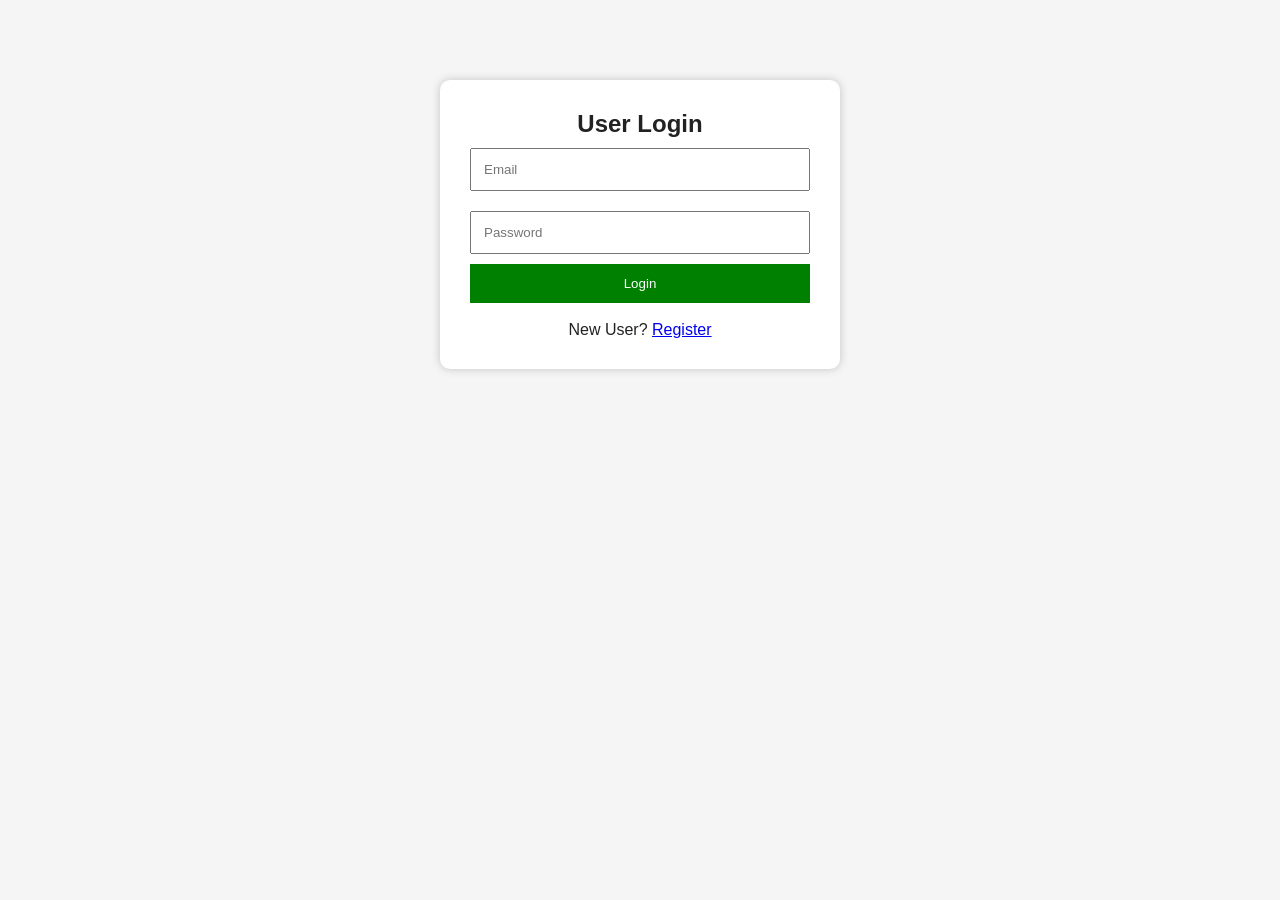
<file: public/login.html>
<!DOCTYPE html>
<html lang="en">
<head>
<meta charset="UTF-8">
<meta name="viewport"
content="width=device-width, initial-scale=1.0">

<title>Login</title>

<link rel="stylesheet" href="style.css">

<style>

.form-container{

width:400px;
margin:80px auto;
background:white;
padding:30px;
border-radius:10px;
box-shadow:0 0 10px rgba(0,0,0,.2);
text-align:center;

}

.form-container input{

width:100%;
padding:12px;
margin:10px 0;

}

.form-container button{

width:100%;
padding:12px;
background:green;
color:white;
border:none;
cursor:pointer;

}

</style>

</head>

<body>

<div class="form-container">

<h2>User Login</h2>

<input
type="email"
id="email"
placeholder="Email">

<input
type="password"
id="password"
placeholder="Password">

<button onclick="loginUser()">

Login

</button>

<br><br>

New User?

<a href="register.html">

Register

</a>

</div>

<script>

async function loginUser(){

const user={

email:
document.getElementById("email").value,

password:
document.getElementById("password").value

};

const response=await fetch(

"http://localhost:5000/login",

{

method:"POST",

headers:{

"Content-Type":"application/json"

},

body:JSON.stringify(user)

}

);

const data=await response.json();

if(data.success){

alert("Login Successful");

window.location="index.html";

}else{

alert("Invalid Email or Password");

}

}

</script>

</body>

</html>
</file>
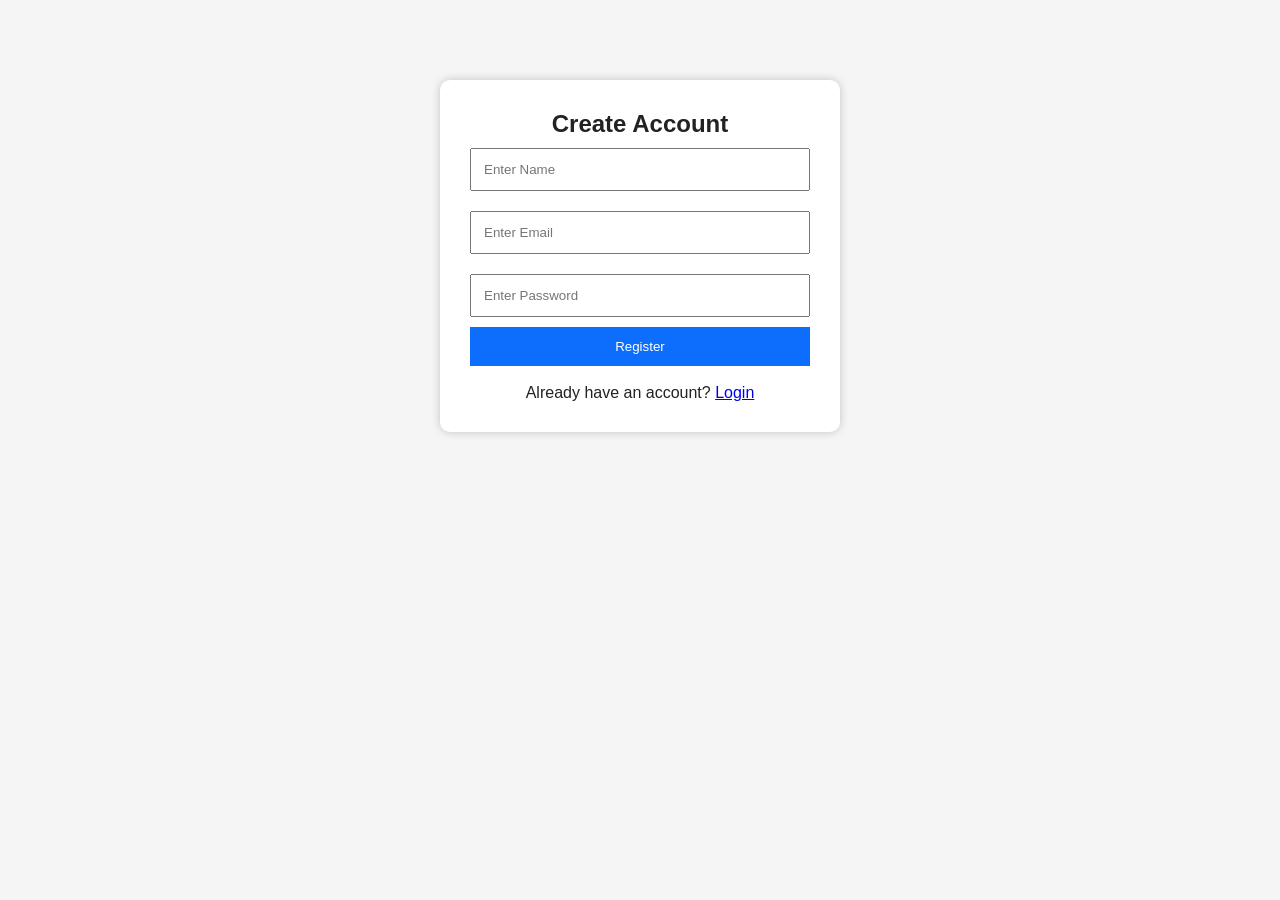
<file: public/register.html>
<!DOCTYPE html>
<html lang="en">
<head>
<meta charset="UTF-8">
<meta name="viewport" content="width=device-width, initial-scale=1.0">
<title>Register</title>

<link rel="stylesheet" href="style.css">

<style>
.form-container{
width:400px;
margin:80px auto;
background:white;
padding:30px;
border-radius:10px;
box-shadow:0 0 10px rgba(0,0,0,.2);
text-align:center;
}

.form-container input{
width:100%;
padding:12px;
margin:10px 0;
}

.form-container button{
width:100%;
padding:12px;
background:#0d6efd;
color:white;
border:none;
cursor:pointer;
}
</style>

</head>

<body>

<div class="form-container">

<h2>Create Account</h2>

<input
type="text"
id="name"
placeholder="Enter Name">

<input
type="email"
id="email"
placeholder="Enter Email">

<input
type="password"
id="password"
placeholder="Enter Password">

<button onclick="registerUser()">

Register

</button>

<br><br>

Already have an account?

<a href="login.html">

Login

</a>

</div>

<script>

async function registerUser(){

const user={

name:
document.getElementById("name").value,

email:
document.getElementById("email").value,

password:
document.getElementById("password").value

};

const response=await fetch(
"http://localhost:5000/register",
{

method:"POST",

headers:{
"Content-Type":"application/json"
},

body:JSON.stringify(user)

});

const data=await response.json();

alert(data.message);

window.location="login.html";

}

</script>

</body>
</html>
</file>
<file: public/style.css>
*{
    margin:0;
    padding:0;
    box-sizing:border-box;
    font-family:Arial, Helvetica, sans-serif;
}

body{
    background:#f5f5f5;
    color:#222;
}

header{
    display:flex;
    justify-content:space-between;
    align-items:center;
    padding:20px 40px;
    background:#0d6efd;
    color:white;
    position:sticky;
    top:0;
}

.logo h1{
    font-size:30px;
}

.search-box{
    display:flex;
    gap:10px;
}

.search-box input{
    width:300px;
    padding:10px;
    border:none;
    border-radius:5px;
}

.search-box button{
    padding:10px 18px;
    border:none;
    background:#198754;
    color:white;
    border-radius:5px;
    cursor:pointer;
}

.header-buttons{
    display:flex;
    align-items:center;
    gap:20px;
}

.header-buttons button{
    padding:10px 15px;
    border:none;
    border-radius:5px;
    cursor:pointer;
}

.cart-icon{
    font-size:22px;
    font-weight:bold;
}

.title{
    text-align:center;
    margin:30px;
}

#products{
    display:flex;
    flex-wrap:wrap;
    justify-content:center;
    gap:25px;
    padding:20px;
}

.product-card{
    width:260px;
    background:white;
    border-radius:10px;
    overflow:hidden;
    box-shadow:0 4px 10px rgba(0,0,0,.15);
    transition:.3s;
}

.product-card:hover{
    transform:translateY(-8px);
}

.product-card img{
    width:100%;
    height:200px;
    object-fit:cover;
}

.product-card h3{
    padding:15px;
}

.product-card p{
    padding:0 15px 15px;
    color:#198754;
    font-size:20px;
    font-weight:bold;
}

.product-card button{
    width:90%;
    margin:15px;
    padding:10px;
    background:#0d6efd;
    color:white;
    border:none;
    border-radius:5px;
    cursor:pointer;
}

.product-card button:hover{
    background:#084298;
}

#cart{
    width:90%;
    margin:40px auto;
    background:white;
    border-radius:10px;
    padding:20px;
    box-shadow:0 4px 10px rgba(0,0,0,.15);
}

#cart h2{
    margin-bottom:20px;
}

#cart-items p{
    display:flex;
    justify-content:space-between;
    align-items:center;
    margin:10px 0;
    border-bottom:1px solid #ddd;
    padding:10px 0;
}

#cart-items button{
    background:red;
    color:white;
    border:none;
    padding:8px 12px;
    border-radius:5px;
    cursor:pointer;
}

footer{
    margin-top:40px;
    background:#222;
    color:white;
    text-align:center;
    padding:20px;
}

.dark{
    background:#111;
    color:white;
}

.dark header{
    background:#000;
}

.dark #cart{
    background:#222;
    color:white;
}

.dark .product-card{
    background:#222;
    color:white;
}
</file>
